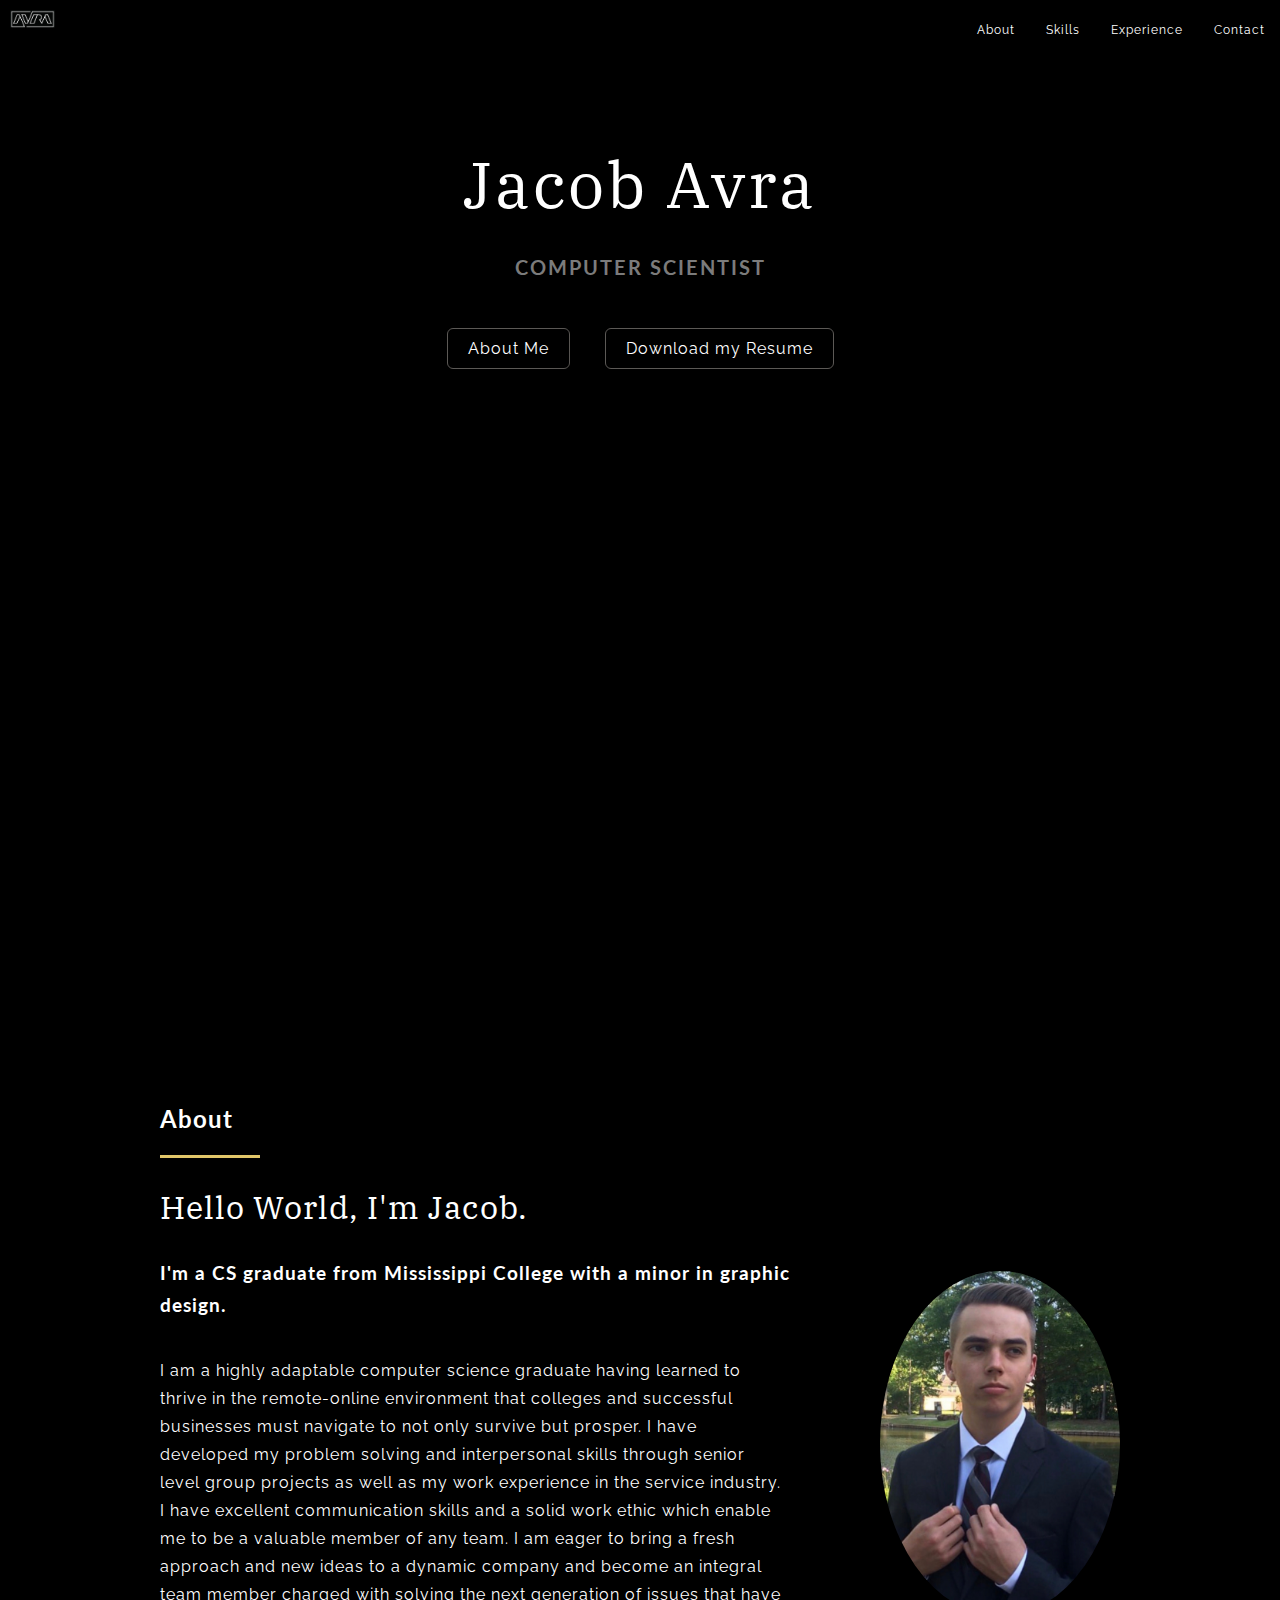
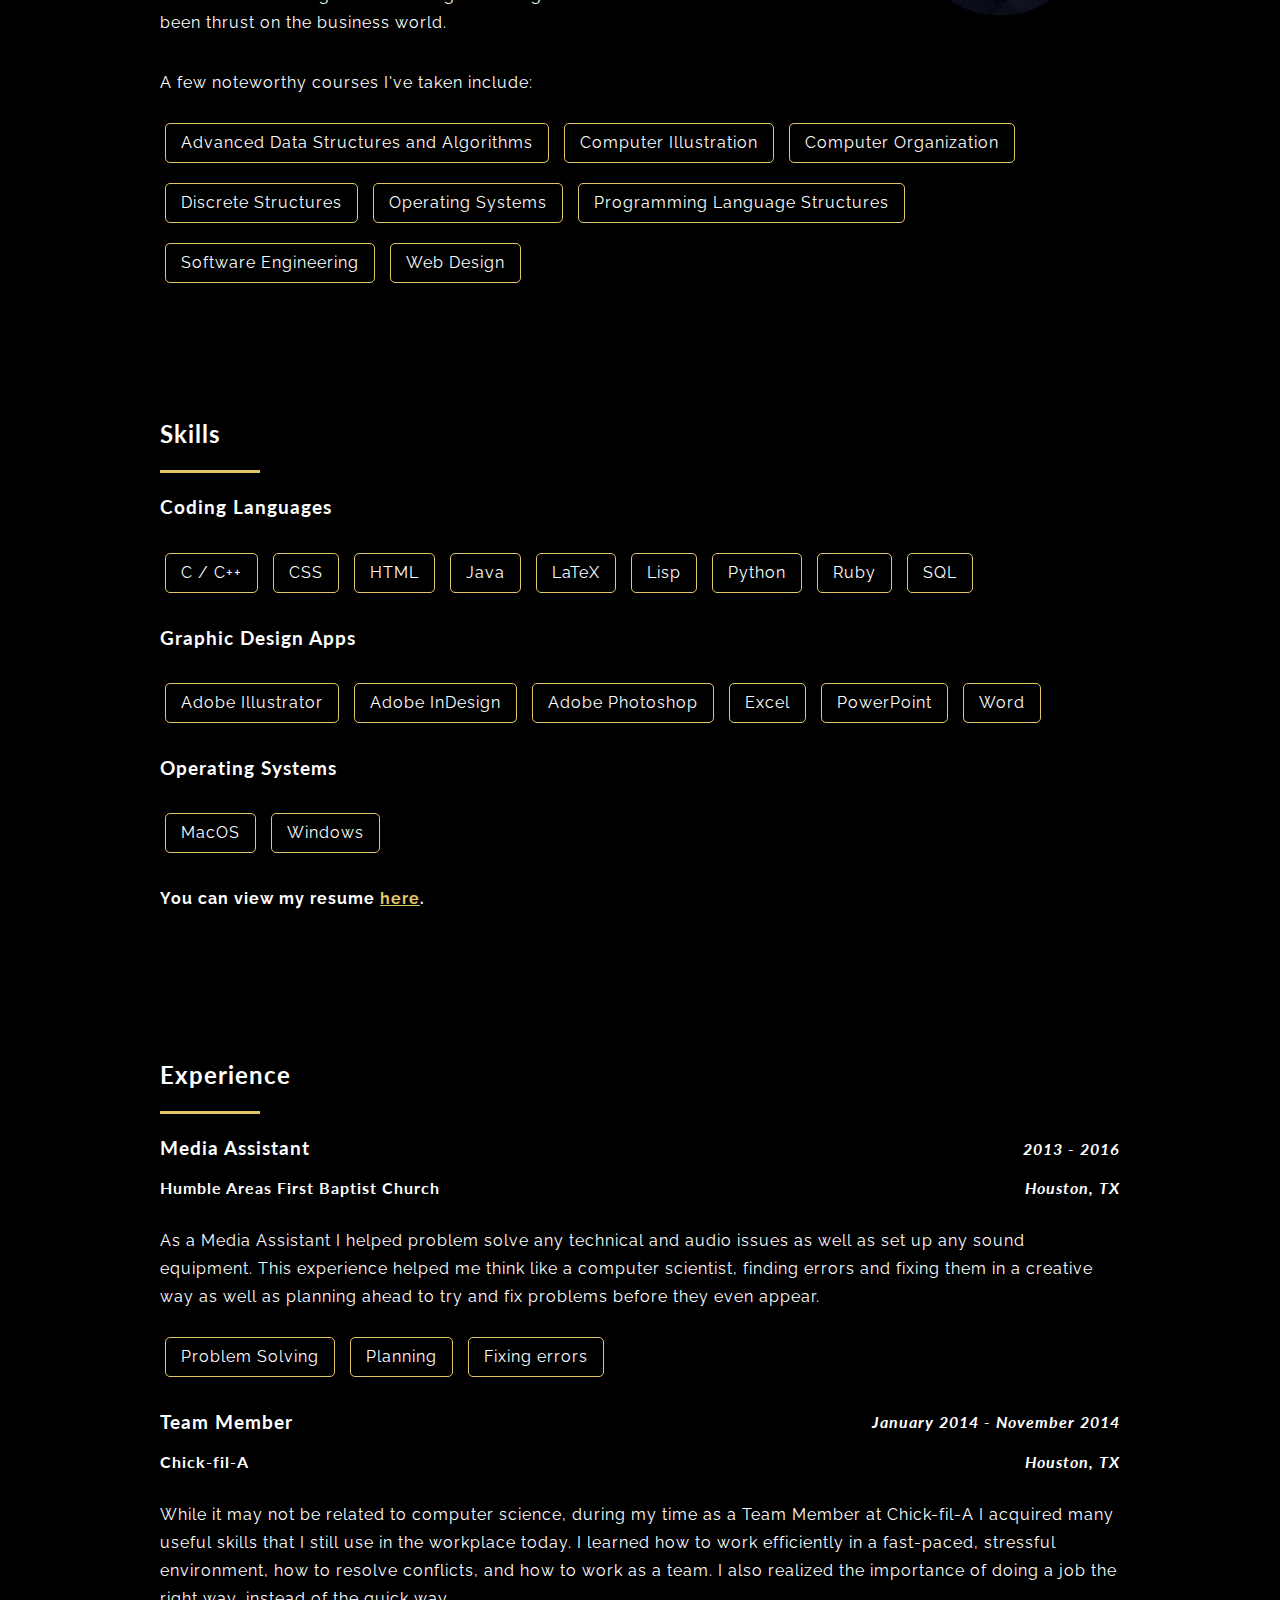
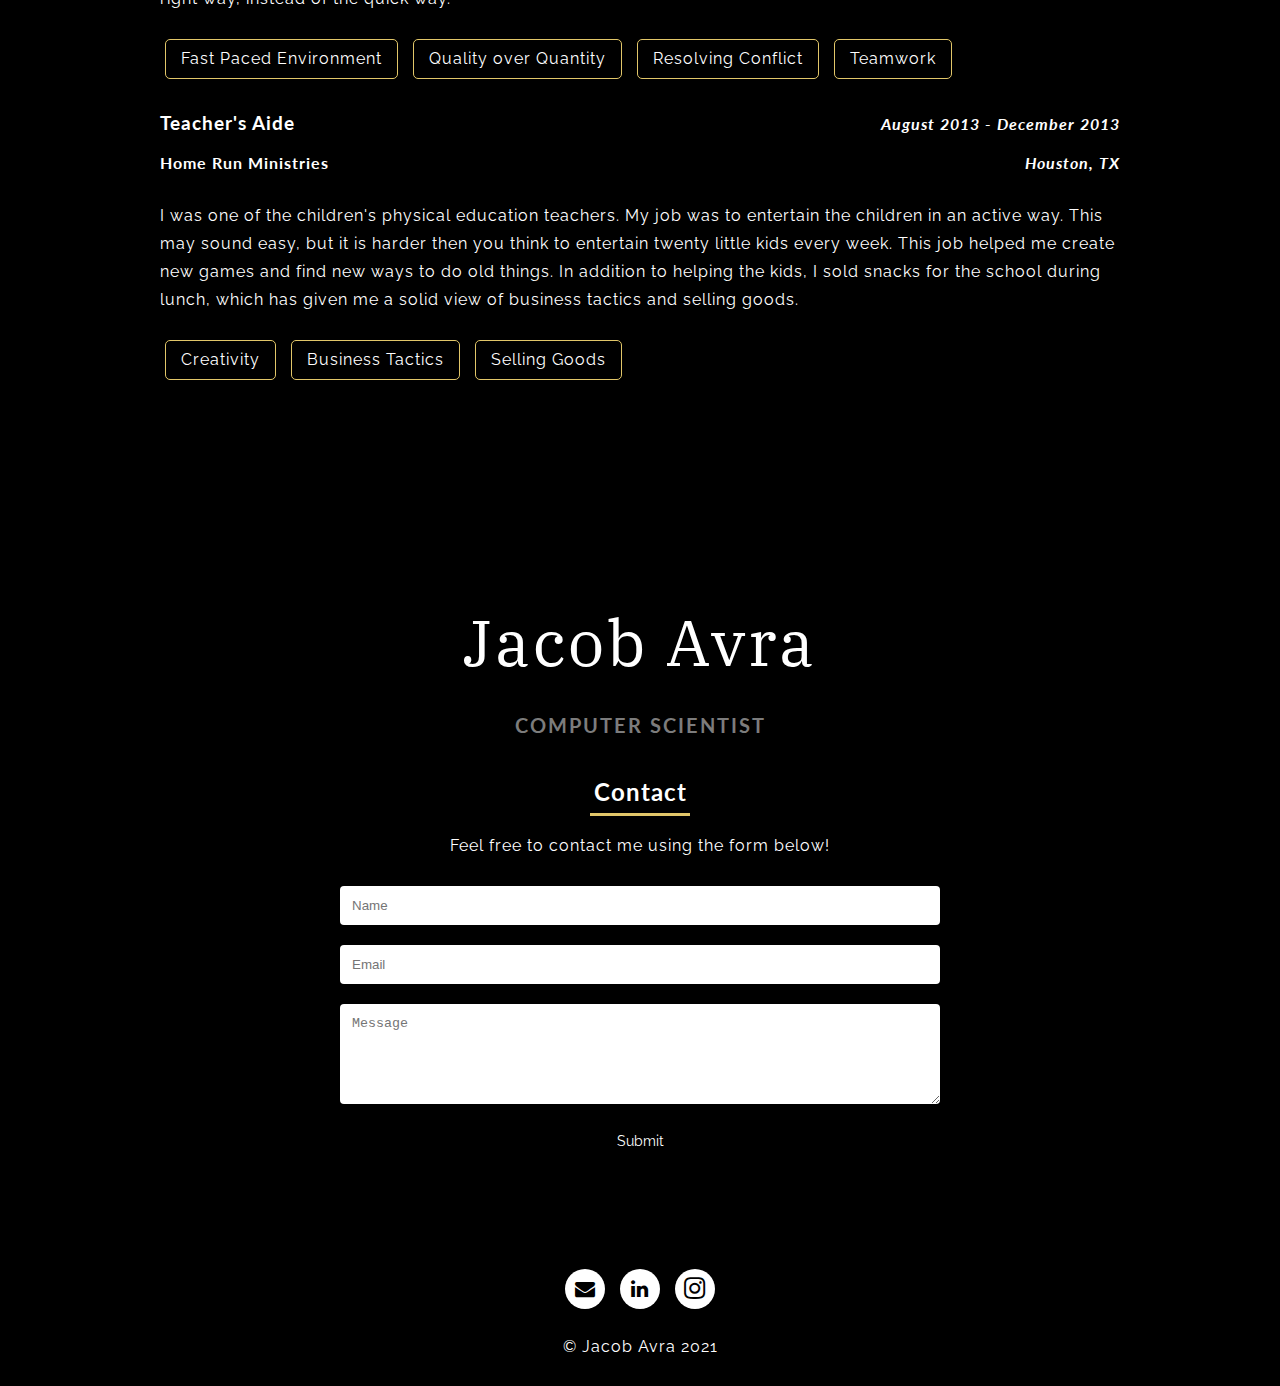
<file: index.html>
<!DOCTYPE html>
<html lang="en">
<head>
	<meta charset="UTF-8" />
	<meta name="viewport" content="width=device-width, initial-scale=1">

	<!-- Website title and icon -->
	<title>Jacob Avra</title>
	<link rel="icon" href="avra.jpg">

	<!--  Stylesheets -->
	<link rel="stylesheet" type="text/css" href="css/JA.css">
	<!-- For Email, LinkedIn, and Instagram in the footer -->
	<link rel="stylesheet" href="https://cdnjs.cloudflare.com/ajax/libs/font-awesome/4.7.0/css/font-awesome.min.css">

</head>
<body>
	<div class="header">
		<!-- For Email, LinkedIn, and Instagram in the footer -->
		<a id="header-logo"><img src="avra.jpg" alt="Logo"></a>
		<ul>
			<li><a href="#about">About</a></li>
			<li><a href="#skills">Skills</a></li>
			<li><a href="#experience">Experience</a></li>
			<li><a href="#contact">Contact</a></li>
		</ul>
	</div>

	<div class="section" id="introduction">
		<h1 class="title">Jacob Avra</h1>
		<h3 class="heading">Computer Scientist</h3>
		<a class="button" href="#about">About Me</a>
		<a class="button" href="Avra-Resume2022.pdf" target="_blank">Download my Resume</a>
	</div>

	<div class="section" id="about">
		<div class="section-wrapper">
			<h2 class="heading">About</h2>
			<div class="accent-line"></div>

			<h1 class="title">Hello World, I'm Jacob.</h1>

			<img id="headshot-image" src="Headshot.jpeg" alt="A Headshot of Me">

			<h3 class="heading">I'm a CS graduate from Mississippi College with a minor in graphic design.</h3>

			<p>I am a highly adaptable computer science graduate having learned to thrive in the remote-online environment that colleges and successful businesses must navigate to not only survive but prosper. 
			I have developed my problem solving and interpersonal skills through senior level group projects as well as my work experience in the service industry. 
			I have excellent communication skills and a solid work ethic which enable me to be a valuable member of any team. 
			I am eager to bring a fresh approach and new ideas to a dynamic company and become an integral team member charged with solving the next generation of issues that have been thrust on the business world.</p>

			<!--
			<p>Outside of my digital interests, I also enjoy <font color="#E1C669">basketball</font>, <font color="#E1C669">camping</font>, 
			<font color="#E1C669">hiking</font>, <font color="#E1C669">skiing</font>, and <font color="#E1C669">ice skating</font>.</p>
			-->

			<p>A few noteworthy courses I've taken include:</p>
			<ul class="taglist">
				<li>Advanced Data Structures and Algorithms</li>
				<li>Computer Illustration</li>
				<li>Computer Organization</li>
				<li>Discrete Structures</li>
				<li>Operating Systems</li>
				<li>Programming Language Structures</li>
				<li>Software Engineering</li>
				<li>Web Design</li>
			</ul>
		</div>
	</div>
  
  <div class="section" id="skills">
		<div class="section-wrapper">
			<h2 class="heading">Skills</h2>
			<div class="accent-line"></div>
			<h3 class="heading">Coding Languages</h3>
			<ul class="taglist">
				<li>C / C++</li>
				<li>CSS</li>
				<li>HTML</li>
				<li>Java</li>
				<li>LaTeX</li>
				<li>Lisp</li>
				<li>Python</li>
				<li>Ruby</li>
				<li>SQL</li>
			</ul>
			<h3 class="heading">Graphic Design Apps</h3>
			<ul class="taglist">
				<li>Adobe Illustrator</li>
				<li>Adobe InDesign</li>
				<li>Adobe Photoshop</li>
				<li>Excel</li>
				<li>PowerPoint</li>
				<li>Word</li>
			</ul>
			<h3 class="heading">Operating Systems</h3>
			<ul class="taglist">
				<li>MacOS</li>
				<li>Windows</li>
			</ul>
			<h4>You can view my resume <a href="Avra-Resume2022.pdf" target="_blank">here</a>.</h4>
		</div>
	</div>
  
  <div class="section" id="experience">
		<div class="section-wrapper">
			<h2 class="heading">Experience</h2>
			<div class="accent-line"></div>

			<div class="line heading">
				<h3 class="job-title">Media Assistant</h3>
				<h4 class="date"> 2013 - 2016</h4>
			</div>
			<div class="line heading">
				<h4 class="company">Humble Areas First Baptist Church</h4>
				<h4 class="location">Houston, TX</h4>
			</div>
			<p>As a Media Assistant I helped problem solve any technical and audio issues as well as set up any sound equipment. This experience helped me think like a computer scientist, finding errors and fixing them in a creative way as well as planning ahead to try and fix problems before they even appear.</p>
			<ul class="taglist">
				<li>Problem Solving</li>
				<li>Planning</li>
				<li>Fixing errors</li>
			</ul>

			<div class="line heading">
				<h3 class="job-title">Team Member</h3>
				<h4 class="date">January 2014 - November 2014</h4>
			</div>
			<div class="line heading">
				<h4 class="company">Chick-fil-A</h4>
				<h4 class="location">Houston, TX</h4>
			</div>
			<p>While it may not be related to computer science, during my time as a Team Member at Chick-fil-A I acquired many useful skills that I still use in the workplace today. I learned how to work efficiently in a fast-paced, stressful environment, how to resolve conflicts, and how to work as a team. I also realized the importance of doing a job the right way, instead of the quick way.</p>
			<ul class="taglist">
				<li>Fast Paced Environment</li>
				<li>Quality over Quantity</li>
				<li>Resolving Conflict</li>
				<li>Teamwork</li>
			</ul>

			<div class="line heading">
				<h3 class="job-title">Teacher's Aide</h3>
				<h4 class="date">August 2013 - December 2013</h4>
			</div>
			<div class="line heading">
				<h4 class="company">Home Run Ministries</h4>
				<h4 class="location">Houston, TX</h4>
			</div>
			<p>I was one of the children's physical education teachers. My job was to entertain the children in an active way. This may sound easy, but it is harder then you think to entertain twenty little kids every week. This job helped me create new games and find new ways to do old things. In addition to helping the kids, I sold snacks for the school during lunch, which has given me a solid view of business tactics and selling goods.</p>
			<ul class="taglist">
				<li>Creativity</li>
				<li>Business Tactics</li>
				<li>Selling Goods</li>
			</ul>
		</div>
	</div>
  
  <div class="section" id="contact">
		<div class="section-wrapper">
			<div class="section" id="introduction">
		<h1 class="title">Jacob Avra</h1>
		<h3 class="heading">Computer Scientist</h3>
	</div>
			<br />
			<h2 class="heading">Contact</h2>
			<div class="accent-line"></div>
			<p>Feel free to contact me using the form below!</p>
			<form method="POST" action="https://formspree.io/jacobavra@yahoo.com">
				<input type="text" name="name" placeholder="Name" required>
				<br>
				<input type="email" name="_replyto" placeholder="Email" required>
				<br>
				<textarea name="message" placeholder="Message" required></textarea>
				<button class="button" type="submit">Submit</button>
			</form>
		</div>
	</div>

	<div class="footer">
		<ul>
			<li><a href="mailto:jacobavra@yahoo.com" class="fa fa-envelope" title="Email"></a></li>
			<li><a href="https://www.linkedin.com/in/jacob-avra-5a17a1102/" class="fa fa-linkedin" title="LinkedIn" target="_blank"></a></li>
			<li><a href="https://www.instagram.com/jtavra4/" class="fa fa-instagram" title="fa fa-instagram" target="_blank"></a></li>
		</ul>
		<div class="copyright">
			&#169; Jacob Avra 2021
		</div>
	</div>
</body>
</html>
</file>
<file: css/JA.css>
/*----------------------------------------------------------------------------*/
/* Global Stuff */
/*----------------------------------------------------------------------------*/
@import url('https://fonts.googleapis.com/css?family=IBM+Plex+Serif:400');
@import url('https://fonts.googleapis.com/css?family=Lato:300');
@import url('https://fonts.googleapis.com/css?family=Raleway:200');
@import url('https://fonts.googleapis.com/css?family=Source+Code+Pro');

/* Custom Variables */
:root {
    --font-title: 'IBM Plex Serif', serif;
    --font-heading: 'Lato', sans-serif;
    --font-body: 'Raleway', sans-serif;
    --font-terminal: 'Source Code Pro', monospace;

    --color-background-primary: #000000; /*#424242;*/
    --color-background-secondary: #000000;
    --color-background-tertiary: #e6e6e6;
    --color-mac-dark-1: #373430;
    --color-mac-dark-outline: #5C5956;

    --color-text-bright: #ffffff;
    --color-text-dim: #7c7c7c;
    --color-text-bright-complement: #a5a5a5;
    --color-text-dark: #000000;

    --color-accent: #E1C669;
    --color-accent-complement: #add8e6;

    --color-hacker-green: #20c20e;
    --color-hacker-blue: #0d2698;
}

/* Generic settings */
html, body {
    margin: 0;
    padding: 0;
    width: 100%;
    height: 100%;
    background-color: var(--color-background-primary);
    color: var(--color-text-bright);

    font-family: var(--font-body);
    line-height: 1.75;
    letter-spacing: 1px;
}

/* Custom Highlight Color */
::selection { /* Common browsers */
    background-color: var(--color-hacker-blue);
    color: var(--color-hacker-green);
}

/* Remvoe Focus Outline */
*:focus {
    outline: none;
}

/* Custom Headers */
.title {
    font-family: var(--font-title);
    font-weight: 400;
    letter-spacing: 1px;
}
.heading {
    font-family: var(--font-heading);
    letter-spacing: 1px;
}

/* Custom Links */
a {
    color: var(--color-accent);
}
a:hover {
    color: var(--color-accent-complement);
}

b {
    color: var(--color-accent);
}

.button {
    margin: 0px 15px;
    padding: 10px 20px;
    background-color: var(--color-background-secondary);
    display: inline;
    border-radius: 4px;
    text-decoration: none;
    transition: all 0.2s ease;
    color: var(--color-text-bright);
    cursor: pointer;
    box-shadow: 0 22px 70px 4px rgba(0, 0, 0, 0.56);
    border: 1px solid var(--color-mac-dark-outline);
    border-radius: 6px;
}
.button:hover {
    color: var(--color-text-dim);
}
.button:focus {
    outline: none;
}

.taglist {
    margin: 0px;
    padding: 0px;
    display: inline-block;
}
.taglist li {
    margin: 10px 5px;
    padding: 5px 15px;
    display: inline-block;
    border: 1px solid var(--color-accent);
    border-radius: 5px;
}

/*----------------------------------------------------------------------------*/
/* Gradient */
/*----------------------------------------------------------------------------*/
.gradient {
    width: 100%;
    height: 10%;
    background: var(--color-gradient);
}

/*----------------------------------------------------------------------------*/
/* Header */
/*----------------------------------------------------------------------------*/
.header {
    background-color: var(--color-background-secondary);
    position: fixed;
    top: 0px;
    width: 100%;
    z-index: 1000;
}
.header a {
    padding: 10px;
    transition: all 0.2s ease;
    float: left;
    color: var(--color-text-bright);
    text-decoration: none;
}
.header ul {
    height: 100%;
    margin: 0px;
    padding: 0px;
    font-size: 0px;
    list-style: none;
    float: right;
}
.header li {
    margin: 0px;
    padding: 0px;
    font-size: 12px;
    list-style-type: none;
    display: inline-block;

    cursor: pointer;
}
.header li a {
    padding: 20px 15px;
    border-bottom: 3px solid transparent;
}
.header li a:hover {
    border-bottom-color: var(--color-accent);
}
#header-logo {
    /* padding: 0px; */
}
#header-logo img {
    width: 45px;
    display: block;
}

/*----------------------------------------------------------------------------*/
/* Sections */
/*----------------------------------------------------------------------------*/
.section {
    margin: 0px;
    padding: 0px;
    width: 100%;
}
.section-wrapper {
    margin: 0px auto;
    padding: 50px;
    width: 75%;
    overflow: auto;
}
.section .accent-line {
    margin-top: -5px;
    content: "";
    display: block;
    width: 100px;
    height: 3px;
    background-color: var(--color-accent);
}

/*----------------------------------------------------------------------------*/
/* Introduction Section */
/*----------------------------------------------------------------------------*/
#introduction {
    background-size: 100% 100%;
    background-color: var(--color-background-primary);
    text-align: center;
    width: 100%;
    height: 100%;
    color: var(--color-text-bright);
}
#introduction h1 {
    margin-top: 10%;
    margin-bottom: 10px;
    font-size: 64px;
    letter-spacing: 3px;
}
#introduction h3 {
    margin: auto;
    margin-bottom: 50px;
    text-transform: uppercase;
    font-size: 20px;
    letter-spacing: 2px;
    text-align: center;
    max-width: 80%;
    color: var(--color-text-dim);
}
#introduction .terminal-container {
    margin: auto;
    margin-top: 50px;
    margin-bottom: 70px;

    width: 80%;
    height: 40%;
    max-width: 600px;

    background-color: black;

    border: 1px solid var(--color-mac-dark-outline);
    border-radius: 6px;

    box-shadow: 0 22px 70px 4px rgba(0, 0, 0, 0.56);
    overflow: hidden;
}
#introduction .terminal-wrapper {
    width: 100%;
    height: 100%;
}
#introduction .terminal-header {
    width: 100%;
    height: 25px;
    background-color: var(--color-mac-dark-1);
    color: black;
    font-size: 12px;
}
#introduction .terminal-header .buttons {
  padding-left: 8px;
  padding-top: 6px;
  float: left;
  line-height: 0px;
}
#introduction .terminal-header .buttons .close {
  background: #ff5c5c;
  font-size: 9pt;
  width: 12px;
  height: 12px;
  border-radius: 50%;
  display: inline-block;
}
#introduction .terminal-header .buttons .minimize {
  background: #ffbd4c;
  font-size: 9pt;
  line-height: 11px;
  margin-left: 4px;
  width: 12px;
  height: 12px;
  border-radius: 50%;
  display: inline-block;
}
#introduction .terminal-header .buttons .zoom {
  background: #00ca56;
  font-size: 9pt;
  line-height: 11px;
  margin-left: 6px;
  width: 12px;
  height: 12px;
  border-radius: 50%;
  display: inline-block;
}
#introduction .terminal-content {
    padding-top: 0px;
    padding-left: 10px;
    font-family: var(--font-terminal);
    color: var(--color-hacker-green);
    text-align: left;
    font-size: 14px;
}
#introduction .terminal-content span {
    display: inline-block;
}
#introduction .terminal-content .red {
    color: red;
}
#introduction .terminal-content .white {
    color: white;
}
#introduction .terminal-content .red {
    color: red;
}

/*----------------------------------------------------------------------------*/
/* About Section */
/*----------------------------------------------------------------------------*/
#about {
    background-color: var(--color-background-primary);
}
#about p {
    float: left;
    width: 65%;
}
#headshot-image {
    margin-top: 14px;
    margin-left: 30px;
    float: right;
    width: 30%;
    height: 50%;
    border-radius: 100%;
    display: block;
    max-width: 240px;
}
#about .taglist {
    width: 100%;
}

/*----------------------------------------------------------------------------*/
/* Skills Section */
/*----------------------------------------------------------------------------*/
#skills {
    background-color: var(--color-background-primary);
}

/*----------------------------------------------------------------------------*/
/* Experience Section */
/*----------------------------------------------------------------------------*/
#experience {
    background-color: var(--color-background-primary);
}
#experience .line {
    width: 100%;
    display: inline-block;
}
#experience .job-title {
    margin-bottom: 0px;
    float: left;
    display: inline-block;
}
#experience .date {
    margin-bottom: 0px;
    float: right;
    display: inline-block;
    font-style: italic;
}
#experience .company {
    margin-top: 0px;
    margin-bottom: 0px;
    float: left;
    display: inline-block;
}
#experience .location {
    margin-top: 0px;
    margin-bottom: 0px;
    float: right;
    display: inline-block;
    font-style: italic;
}
#experience .summary {
    width: 100%;
    display: inline-block;
}

/*----------------------------------------------------------------------------*/
/* Projects Section */
/*----------------------------------------------------------------------------*/
/*#projects {
    background-color: var(--color-background-primary);
}
#projects .line {
    width: 100%;
    display: inline-block;
}
#projects .name {
    margin-bottom: 0px;
    float: left;
    display: inline-block;
    font-weight: 400;
}
#projects .date {
    margin-bottom: 0px;
    float: right;
    display: inline-block;
    font-style: italic;
}
*/
/*----------------------------------------------------------------------------*/
/* Contact Section */
/*----------------------------------------------------------------------------*/
#contact {
    background-color: var(--color-background-primary);
    text-align: center;
}
#contact .heading, #contact .accent-line {
    margin: auto;
}
#contact input[type=text], input[type=email], textarea {
    margin: 10px;
    padding: 12px;
    width: 80%;
    max-width: 600px;

    border: 0px solid gray;
    border-radius: 4px;

    box-sizing: border-box;
    resize: vertical;
}
#contact textarea {
    min-height: 37px; /* 12 + 13 + 12 */
    max-height: 400px;
    height: 100px;
}
#contact input[type=text]:focus, input[type=email]:focus, textarea:focus {
    outline: none;
}
#contact .button {
    margin: auto;
    margin-bottom: 40px;
    display: block;
    border: none;
    font-family: var(--font-body);
    font-size: 14px;
}

/*----------------------------------------------------------------------------*/
/* Footer */
/*----------------------------------------------------------------------------*/
.footer {
    padding: 0px;
    margin: 0px;
    width: 100%;
    bottom: 0px;

    background: var(--color-background-secondary);
    /* background: var(--color-gradient); */

    text-align: center;
    overflow: hidden;
}
.footer ul {
    padding: 0;
    margin-top: 10px;
    margin-bottom: 0px;

    list-style-type: none;
    overflow: hidden;
    display: inline-block;
}
.footer li {
    padding: 0px;
    margin: 10px 5px;

    background-color: var(--color-text-bright);
    width: 40px;
    height: 40px;

    display: inline-block;
    transition: all 0.2s ease;
    border-radius: 100%;
}
.footer li:hover {
    opacity: 0.2;
}
.footer li a {
    color: var(--color-background-secondary);
    padding: 8px;
    margin: 0px;
    margin-top: 2px;

    display: inline-block;
    vertical-align: bottom;
    text-align: center;

    text-decoration: none;
    cursor: pointer;

    font-size: 20px;
    line-height: 20px;
}
.footer li .fa-instagram {
    font-size: 25px;
}
.footer .copyright {
    margin: 5px;
    margin-bottom: 25px;
}

/*----------------------------------------------------------------------------*/
/* Responsiveness */
/*----------------------------------------------------------------------------*/
@media only screen and (max-width: 1200px) {
    #about .taglist {
        width: 100%;
    }
}

@media only screen and (max-width: 800px) {
    .header {
        /*display: none;*/
    }
    #header-logo img {
        width: 45px;
        text-align: center;
        display: block;
    }
    .section-wrapper {
        padding: 0px;
        width: 90%;
    }

    /* About */
    #about p {
        width: 100%;
    }
    #headshot-image {
        margin: 30px auto;
        float: none;
        width: 50%;
    }

    #contact input[type=text], input[type=email], textarea {
        width: 80%;
}

@media only screen and (max-width: 600px) {
    #header-logo img {
        width: 45px;
        text-align: center;
        display: block;
    }
    #introduction .button {
        display: block;
        width: 50%;
        margin: auto;
        margin-top: 25px;
    }
    #experience .job-title, #projects .name {
        float: none;
        display: block;
    }
    #experience .date, #projects .date {
        margin-top: 0px;
        float: none;
        display: block;
        font-size: 12px;
    }
    #experience .company {
        margin-top: 0px;
        margin-bottom: 0px;
        float: left;
        display: inline-block;
    }
    #experience .location {
        display: none;
    }

    .taglist li {
        padding: 3px 10px;
        font-size: 12px;
    }
}

@media only screen and (max-width: 330px) {
    #header-logo img {
        width: 45px;
        text-align: center;
        display: block;
    }
    #introduction h1 {
        font-size: 32px;
    }
    #introduction h3 {
        font-size: 14px;
    }
    #introduction .button {
        display: block;
        width: 50%;
        margin: auto;
        margin-top: 25px;
    }

}
</file>
